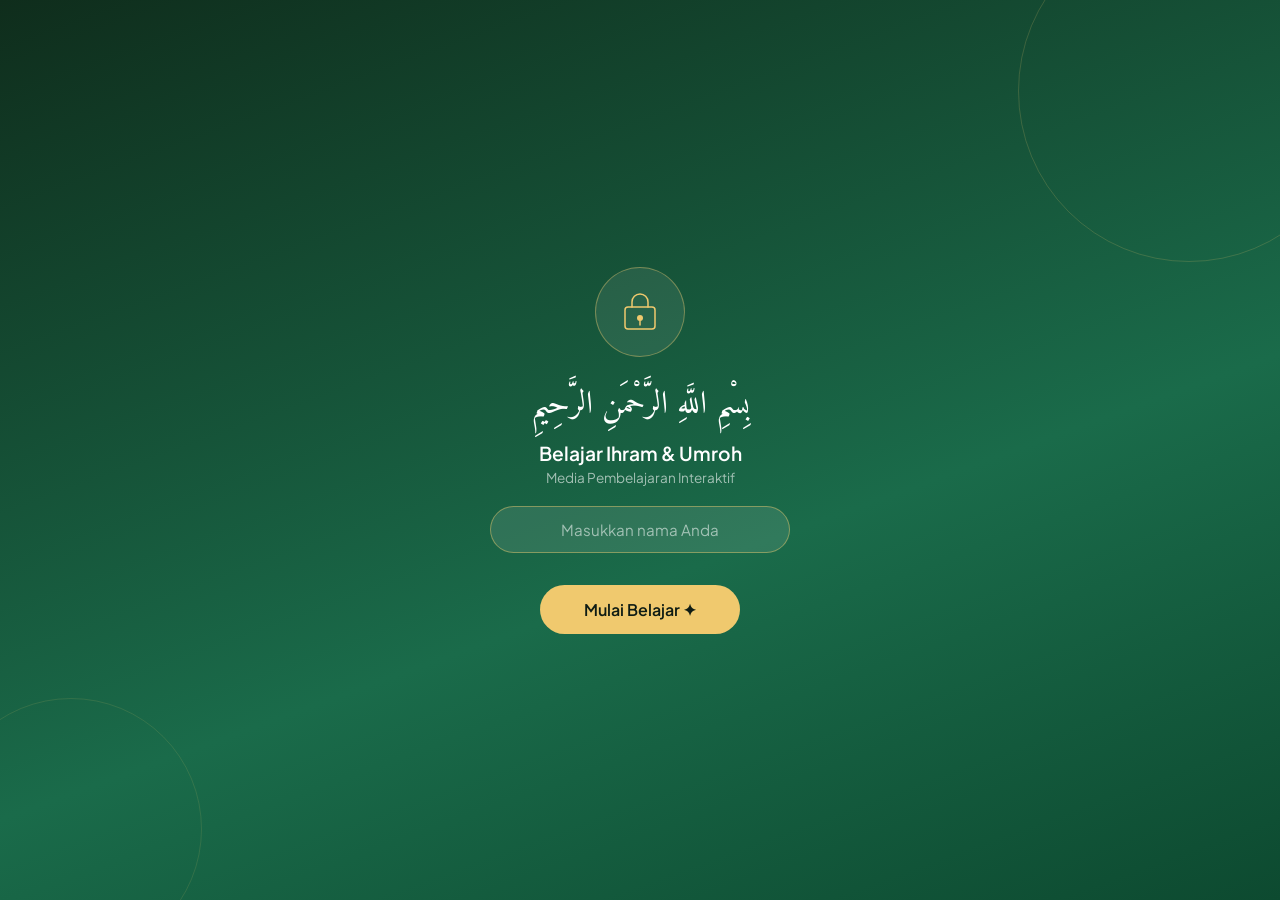
<file: index.html>
<!DOCTYPE html>
<html lang="id">
<head>
  <meta charset="UTF-8">
  <meta name="viewport" content="width=device-width, initial-scale=1.0">
  <title>Belajar Ihram & Umroh — Media Interaktif</title>
  <link href="https://fonts.googleapis.com/css2?family=Amiri:ital,wght@0,400;0,700;1,400&family=Plus+Jakarta+Sans:wght@300;400;500;600;700&display=swap" rel="stylesheet">

  <!-- Stylesheet dipecah per bagian (lihat folder css/). Urutan pemuatan
       menentukan cascade, jadi jangan diubah tanpa alasan. -->
  <link rel="stylesheet" href="css/base.css">
  <link rel="stylesheet" href="css/splash.css">
  <link rel="stylesheet" href="css/layout.css">
  <link rel="stylesheet" href="css/home.css">
  <link rel="stylesheet" href="css/lesson.css">
  <link rel="stylesheet" href="css/quiz.css">
  <link rel="stylesheet" href="css/certificate.css">
  <link rel="stylesheet" href="css/components.css">
</head>
<body>

  <div id="splash">
    <div class="splash-geo"></div>
    <div class="splash-logo">
      <svg viewBox="0 0 46 46" fill="none">
        <rect x="8" y="18" width="30" height="22" rx="3" stroke="#f0c96e" stroke-width="1.5" />
        <path d="M15 18V13a8 8 0 0116 0v5" stroke="#f0c96e" stroke-width="1.5" stroke-linecap="round" />
        <circle cx="23" cy="29" r="3" fill="#f0c96e" />
        <line x1="23" y1="32" x2="23" y2="36" stroke="#f0c96e" stroke-width="1.5" stroke-linecap="round" />
      </svg>
    </div>
    <div>
      <div class="splash-title">بِسْمِ اللَّهِ الرَّحْمَنِ الرَّحِيمِ</div>
      <div style="font-family:'Plus Jakarta Sans',sans-serif; font-size:1.2rem; color:#fff; text-align:center; font-weight:600; margin-top:8px;">
        Belajar Ihram & Umroh
      </div>
      <div class="splash-sub" style="margin-top:4px;">Media Pembelajaran Interaktif</div>
    </div>
    <input id="namaInput" class="splash-input" type="text" placeholder="Masukkan nama Anda" maxlength="40" autocomplete="name" />
    <button class="splash-btn" onclick="startApp()">Mulai Belajar ✦</button>
  </div>

  <div id="app">

    <div class="topbar">
      <div class="topbar-logo">
        <svg viewBox="0 0 18 18" fill="none">
          <rect x="2" y="8" width="14" height="9" rx="1.5" stroke="#fff" stroke-width="1.2" />
          <path d="M5 8V5.5a4 4 0 018 0V8" stroke="#fff" stroke-width="1.2" stroke-linecap="round" />
          <circle cx="9" cy="12" r="1.5" fill="#fff" />
        </svg>
      </div>
      <div class="topbar-title">Ihram & Umroh</div>
      <div class="topbar-progress">
        <span id="xpText">0 XP</span>
        <div class="progress-bar-top">
          <div class="progress-fill" id="topProgress" style="width:0%"></div>
        </div>
      </div>
    </div>

    <!-- Layar (Home, Modul 1–4, Kuis, Sertifikat) disuntikkan ke sini oleh
         js/main.js dari file-file di folder screens/. -->
    <div class="main-content" id="screensContainer"></div>

    <div class="bottom-nav" id="bottomNav">
      <div class="nav-indicator" id="navIndicator" style="width:20%; left:0%"></div>

      <button class="nav-btn active" onclick="navTo(0,'screenHome')" id="navHome">
        <svg viewBox="0 0 24 24" fill="none" stroke="currentColor" stroke-width="1.8">
          <path d="M3 12L12 4l9 8" />
          <path d="M5 10v9a1 1 0 001 1h4v-5h4v5h4a1 1 0 001-1v-9" />
        </svg>
        Beranda
      </button>

      <button class="nav-btn" onclick="navTo(1,'screenM1')" id="navM1">
        <svg viewBox="0 0 24 24" fill="none" stroke="currentColor" stroke-width="1.8">
          <rect x="4" y="4" width="16" height="16" rx="2" />
          <path d="M8 10h8M8 14h5" />
        </svg>
        Materi
      </button>

      <button class="nav-btn" onclick="goQuiz()" id="navQuiz">
        <svg viewBox="0 0 24 24" fill="none" stroke="currentColor" stroke-width="1.8">
          <circle cx="12" cy="12" r="9" />
          <path d="M12 8v4l3 3" />
        </svg>
        Kuis
      </button>

      <button class="nav-btn" onclick="openSertifikat()" id="navSert">
        <svg viewBox="0 0 24 24" fill="none" stroke="currentColor" stroke-width="1.8">
          <path d="M12 2l2 7h7l-5.5 4 2 7L12 16l-5.5 4 2-7L3 9h7z" />
        </svg>
        Sertifikat
      </button>
    </div>
  </div>

  <!-- Data terlebih dahulu, lalu modul logika. main.js dimuat terakhir karena
       ia yang men-fetch partial layar & menjalankan inisialisasi. -->
  <script src="js/data/larangan-data.js"></script>
  <script src="js/data/quiz-data.js"></script>
  <script src="js/state.js"></script>
  <script src="js/navigation.js"></script>
  <script src="js/quiz.js"></script>
  <script src="js/interactions.js"></script>
  <script src="js/audio.js"></script>
  <script src="js/main.js"></script>
</body>
</html>
</file>
<file: css/base.css>
:root {
  --green: #1a6b4a;
  --green-light: #2d9b6f;
  --green-pale: #e8f5ef;
  --green-mid: #c3e8d5;
  --gold: #b8892a;
  --gold-light: #f0c96e;
  --gold-pale: #fdf6e3;
  --dark: #0f1c14;
  --text: #1a2e22;
  --text-muted: #5a7a65;
  --border: #d4e8dc;
  --bg: #f4f9f6;
  --white: #ffffff;
  --red: #c0392b;
  --red-pale: #fdf0ee;
  --blue: #1a4a7a;
  --blue-pale: #eef3fb;
  --radius: 14px;
  --shadow: 0 4px 24px rgba(26, 107, 74, 0.10);
}

* {
  box-sizing: border-box;
  margin: 0;
  padding: 0;
}

body {
  font-family: 'Plus Jakarta Sans', sans-serif;
  background: var(--bg);
  color: var(--text);
  min-height: 100vh;
  overflow-x: hidden;
  padding-bottom: 70px;
}
</file>
<file: css/splash.css>
/* ─── SPLASH ─── */
#splash {
  position: fixed;
  inset: 0;
  background: linear-gradient(160deg, #0f2d1c 0%, #1a6b4a 60%, #0d4a30 100%);
  display: flex;
  flex-direction: column;
  align-items: center;
  justify-content: center;
  z-index: 9999;
  gap: 20px;
  transition: opacity 0.6s, transform 0.6s;
}

#splash.hide {
  opacity: 0;
  pointer-events: none;
  transform: scale(1.04);
}

.splash-geo {
  position: absolute;
  inset: 0;
  overflow: hidden;
  pointer-events: none;
}

.splash-geo::before {
  content: '';
  position: absolute;
  top: -80px;
  right: -80px;
  width: 340px;
  height: 340px;
  border: 1.5px solid rgba(240, 201, 110, 0.18);
  border-radius: 50%;
  animation: rotateSlow 30s linear infinite;
}

.splash-geo::after {
  content: '';
  position: absolute;
  bottom: -60px;
  left: -60px;
  width: 260px;
  height: 260px;
  border: 1px solid rgba(240, 201, 110, 0.12);
  border-radius: 50%;
  animation: rotateSlow 40s linear infinite reverse;
}

@keyframes rotateSlow {
  to { transform: rotate(360deg); }
}

.splash-logo {
  width: 90px;
  height: 90px;
  background: rgba(255, 255, 255, 0.08);
  border: 1.5px solid rgba(240, 201, 110, 0.4);
  border-radius: 50%;
  display: flex;
  align-items: center;
  justify-content: center;
  animation: pulseIn 1s ease;
  position: relative;
  z-index: 1;
}

.splash-logo svg {
  width: 46px;
  height: 46px;
}

@keyframes pulseIn {
  from { transform: scale(0.7); opacity: 0; }
  to { transform: scale(1); opacity: 1; }
}

.splash-title {
  font-family: 'Amiri', serif;
  font-size: 2rem;
  color: #fff;
  text-align: center;
  position: relative;
  z-index: 1;
  animation: fadeUp 0.8s 0.3s both;
}

.splash-sub {
  font-size: 0.85rem;
  color: rgba(255, 255, 255, 0.6);
  text-align: center;
  position: relative;
  z-index: 1;
  animation: fadeUp 0.8s 0.5s both;
}

.splash-input {
  width: min(300px, 80vw);
  padding: 13px 22px;
  border-radius: 50px;
  border: 1.5px solid rgba(240, 201, 110, 0.45);
  background: rgba(255, 255, 255, 0.10);
  color: #fff;
  font-family: 'Plus Jakarta Sans', sans-serif;
  font-size: 0.95rem;
  text-align: center;
  outline: none;
  position: relative;
  z-index: 1;
  animation: fadeUp 0.8s 0.6s both;
  transition: border-color 0.2s, background 0.2s;
}

.splash-input::placeholder {
  color: rgba(255, 255, 255, 0.55);
}

.splash-input:focus {
  border-color: var(--gold-light);
  background: rgba(255, 255, 255, 0.16);
}

.splash-btn {
  margin-top: 12px;
  background: var(--gold-light);
  color: var(--dark);
  border: none;
  padding: 14px 44px;
  border-radius: 50px;
  font-size: 1rem;
  font-family: 'Plus Jakarta Sans', sans-serif;
  font-weight: 600;
  cursor: pointer;
  animation: fadeUp 0.8s 0.7s both;
  position: relative;
  z-index: 1;
  transition: transform 0.15s, box-shadow 0.15s;
}

.splash-btn:hover {
  transform: translateY(-2px);
  box-shadow: 0 8px 24px rgba(184, 137, 42, 0.4);
}

@keyframes fadeUp {
  from { opacity: 0; transform: translateY(18px); }
  to { opacity: 1; transform: translateY(0); }
}
</file>
<file: css/layout.css>
/* ─── APP SHELL ─── */
#app {
  display: none;
  flex-direction: column;
  min-height: 100vh;
}

#app.visible {
  display: flex;
}

/* ─── TOPBAR ─── */
.topbar {
  background: var(--white);
  border-bottom: 1px solid var(--border);
  padding: 0 24px;
  height: 60px;
  display: flex;
  align-items: center;
  gap: 14px;
  position: sticky;
  top: 0;
  z-index: 100;
  box-shadow: 0 2px 12px rgba(26, 107, 74, 0.06);
}

.topbar-logo {
  width: 34px;
  height: 34px;
  background: var(--green);
  border-radius: 10px;
  display: flex;
  align-items: center;
  justify-content: center;
  flex-shrink: 0;
}

.topbar-logo svg {
  width: 18px;
  height: 18px;
}

.topbar-title {
  font-weight: 700;
  font-size: 0.95rem;
  color: var(--green);
  flex: 1;
}

.topbar-progress {
  display: flex;
  align-items: center;
  gap: 8px;
  font-size: 0.78rem;
  color: var(--text-muted);
}

.progress-bar-top {
  width: 100px;
  height: 5px;
  background: var(--green-mid);
  border-radius: 3px;
  overflow: hidden;
}

.progress-fill {
  height: 100%;
  background: var(--green);
  border-radius: 3px;
  transition: width 0.5s;
}

/* ─── MAIN LAYOUT ─── */
.main-content {
  flex: 1;
}

/* ─── SCREENS ─── */
.screen {
  display: none;
  animation: screenIn 0.35s ease;
}

.screen.active {
  display: block;
}

@keyframes screenIn {
  from { opacity: 0; transform: translateY(10px); }
  to { opacity: 1; transform: translateY(0); }
}

/* ─── BOTTOM NAV ─── */
.bottom-nav {
  position: fixed;
  bottom: 0; left: 0; right: 0;
  background: var(--white);
  border-top: 1px solid var(--border);
  display: flex;
  z-index: 100;
  box-shadow: 0 -4px 16px rgba(26, 107, 74, 0.06);
}

.nav-btn {
  flex: 1;
  padding: 10px 4px 14px;
  display: flex;
  flex-direction: column;
  align-items: center;
  gap: 4px;
  cursor: pointer;
  border: none;
  background: none;
  color: var(--text-muted);
  font-size: 0.65rem;
  font-weight: 500;
  font-family: 'Plus Jakarta Sans', sans-serif;
  transition: color 0.15s;
}

.nav-btn.active { color: var(--green); }
.nav-btn svg { width: 22px; height: 22px; }

.nav-indicator {
  position: absolute;
  top: 0;
  height: 2.5px;
  background: var(--green);
  border-radius: 0 0 2px 2px;
  transition: left 0.3s, width 0.3s;
}
</file>
<file: css/home.css>
/* ─── HOME ─── */
.home-hero {
  background: linear-gradient(135deg, #0f2d1c 0%, #1a6b4a 100%);
  padding: 40px 24px 50px;
  position: relative;
  overflow: hidden;
}

.home-hero::before {
  content: '';
  position: absolute;
  top: -40px;
  right: -40px;
  width: 200px;
  height: 200px;
  border: 1px solid rgba(240, 201, 110, 0.15);
  border-radius: 50%;
}

.home-hero::after {
  content: '';
  position: absolute;
  bottom: -60px;
  left: 20px;
  width: 160px;
  height: 160px;
  border: 1px solid rgba(240, 201, 110, 0.10);
  border-radius: 50%;
}

.home-bismillah {
  font-family: 'Amiri', serif;
  font-size: 1.6rem;
  color: var(--gold-light);
  text-align: center;
  margin-bottom: 6px;
  position: relative;
  z-index: 1;
}

.home-tagline {
  color: rgba(255, 255, 255, 0.75);
  text-align: center;
  font-size: 0.83rem;
  position: relative;
  z-index: 1;
}

.home-xp {
  margin-top: 20px;
  background: rgba(255, 255, 255, 0.10);
  border: 1px solid rgba(255, 255, 255, 0.15);
  border-radius: 12px;
  padding: 14px 18px;
  display: flex;
  align-items: center;
  gap: 12px;
  position: relative;
  z-index: 1;
}

.xp-icon { font-size: 1.5rem; }
.xp-info { flex: 1; }
.xp-label { font-size: 0.75rem; color: rgba(255, 255, 255, 0.6); }

.xp-bar-wrap {
  height: 6px;
  background: rgba(255, 255, 255, 0.15);
  border-radius: 3px;
  margin-top: 4px;
}

.xp-bar-fill {
  height: 100%;
  background: var(--gold-light);
  border-radius: 3px;
  width: 20%;
  transition: width 0.5s;
}

.xp-val {
  font-size: 0.82rem;
  color: var(--gold-light);
  font-weight: 600;
}

.modules-grid {
  padding: 24px;
  display: grid;
  grid-template-columns: 1fr 1fr;
  gap: 14px;
  max-width: 700px;
  margin: 0 auto;
}

.module-card {
  background: var(--white);
  border: 1px solid var(--border);
  border-radius: var(--radius);
  padding: 20px 16px;
  cursor: pointer;
  transition: transform 0.18s, box-shadow 0.18s, border-color 0.18s;
  position: relative;
  overflow: hidden;
}

.module-card:hover {
  transform: translateY(-3px);
  box-shadow: var(--shadow);
  border-color: var(--green-mid);
}

.module-card.locked {
  opacity: 0.55;
  cursor: not-allowed;
}

.module-card.locked:hover {
  transform: none;
  box-shadow: none;
}

.module-card.done {
  border-color: var(--green);
}

.module-card.done::after {
  content: '✓';
  position: absolute;
  top: 10px;
  right: 12px;
  background: var(--green);
  color: #fff;
  width: 20px;
  height: 20px;
  border-radius: 50%;
  font-size: 0.7rem;
  display: flex;
  align-items: center;
  justify-content: center;
}

.module-icon {
  width: 44px;
  height: 44px;
  border-radius: 12px;
  display: flex;
  align-items: center;
  justify-content: center;
  font-size: 1.4rem;
  margin-bottom: 10px;
}

.module-num {
  font-size: 0.7rem;
  font-weight: 600;
  color: var(--text-muted);
  margin-bottom: 2px;
  letter-spacing: 0.06em;
  text-transform: uppercase;
}

.module-name {
  font-weight: 700;
  font-size: 0.9rem;
  color: var(--text);
  line-height: 1.3;
}

.module-desc {
  font-size: 0.75rem;
  color: var(--text-muted);
  margin-top: 4px;
  line-height: 1.4;
}

.module-prog {
  height: 3px;
  background: var(--border);
  border-radius: 2px;
  margin-top: 12px;
}

.module-prog-fill {
  height: 100%;
  border-radius: 2px;
  transition: width 0.5s;
}

/* module colors */
.m1 .module-icon { background: #e8f5ef; }
.m2 .module-icon { background: #eef3fb; }
.m3 .module-icon { background: #fdf0ee; }
.m4 .module-icon { background: #fdf6e3; }

.m1 .module-prog-fill { background: var(--green); }
.m2 .module-prog-fill { background: var(--blue); }
.m3 .module-prog-fill { background: var(--red); }
.m4 .module-prog-fill { background: var(--gold); }
</file>
<file: css/lesson.css>
/* ─── LESSON SCREEN ─── */
.lesson-header {
  background: var(--white);
  border-bottom: 1px solid var(--border);
  padding: 16px 24px;
  display: flex;
  align-items: center;
  gap: 12px;
}

.btn-back {
  background: none;
  border: 1px solid var(--border);
  border-radius: 8px;
  padding: 7px 12px;
  font-size: 0.82rem;
  cursor: pointer;
  color: var(--text-muted);
  display: flex;
  align-items: center;
  gap: 5px;
  transition: background 0.15s;
}

.btn-back:hover {
  background: var(--bg);
}

.lesson-title-bar { flex: 1; }
.lesson-title-bar h2 { font-size: 1rem; font-weight: 700; }
.lesson-title-bar p { font-size: 0.76rem; color: var(--text-muted); }

.lesson-body {
  max-width: 700px;
  margin: 0 auto;
  padding: 24px;
}

.lesson-tab-bar {
  display: flex;
  gap: 6px;
  margin-bottom: 20px;
  overflow-x: auto;
  padding-bottom: 2px;
}

.lesson-tab {
  padding: 8px 16px;
  border-radius: 8px;
  font-size: 0.82rem;
  font-weight: 500;
  cursor: pointer;
  border: 1px solid var(--border);
  background: var(--white);
  color: var(--text-muted);
  white-space: nowrap;
  transition: all 0.15s;
  flex-shrink: 0;
}

.lesson-tab.active {
  background: var(--green);
  color: #fff;
  border-color: var(--green);
}

.tab-content { display: none; }
.tab-content.active {
  display: block;
  animation: screenIn 0.25s ease;
}

/* Content cards */
.content-card {
  background: var(--white);
  border: 1px solid var(--border);
  border-radius: var(--radius);
  padding: 22px;
  margin-bottom: 14px;
}

.content-card h3 {
  font-size: 1rem;
  font-weight: 700;
  margin-bottom: 10px;
  color: var(--green);
  display: flex;
  align-items: center;
  gap: 8px;
}

.content-card p {
  font-size: 0.88rem;
  line-height: 1.75;
  color: var(--text);
}

/* Arabic text */
.arabic-text {
  font-family: 'Amiri', serif;
  font-size: 1.8rem;
  color: var(--green);
  direction: rtl;
  text-align: center;
  line-height: 2.2;
  padding: 16px;
  background: var(--green-pale);
  border-radius: 10px;
  border: 1px solid var(--green-mid);
  margin: 12px 0;
}

.latin-text {
  font-size: 0.9rem;
  color: var(--text-muted);
  font-style: italic;
  text-align: center;
  margin: 6px 0 2px;
}

.translate-text {
  font-size: 0.88rem;
  font-weight: 500;
  color: var(--text);
  text-align: center;
  margin-bottom: 12px;
}

/* Audio button */
.audio-btn {
  display: flex;
  align-items: center;
  gap: 10px;
  background: var(--green-pale);
  border: 1px solid var(--green-mid);
  border-radius: 50px;
  padding: 10px 20px;
  cursor: pointer;
  font-size: 0.85rem;
  font-weight: 500;
  color: var(--green);
  transition: background 0.15s;
  width: fit-content;
  margin: 0 auto;
}

.audio-btn:hover {
  background: var(--green-mid);
}

.audio-dot {
  width: 10px;
  height: 10px;
  border-radius: 50%;
  background: var(--green);
  animation: audioPulse 1s infinite;
}

@keyframes audioPulse {
  0%, 100% { opacity: 1; transform: scale(1); }
  50% { opacity: 0.5; transform: scale(0.8); }
}

.audio-dot.paused {
  animation: none;
  opacity: 0.4;
}

/* Larangan grid */
.larangan-grid {
  display: grid;
  grid-template-columns: repeat(3, 1fr);
  gap: 10px;
}

.larangan-item {
  background: var(--red-pale);
  border: 1px solid #f5cbc6;
  border-radius: 12px;
  padding: 14px 10px;
  text-align: center;
  cursor: pointer;
  transition: transform 0.15s, box-shadow 0.15s;
}

.larangan-item:hover {
  transform: translateY(-2px);
  box-shadow: 0 4px 14px rgba(192, 57, 43, 0.12);
}

.larangan-item.selected {
  background: #fce4e1;
  border-color: var(--red);
}

.larangan-emoji {
  font-size: 1.6rem;
  display: block;
  margin-bottom: 6px;
}

.larangan-name {
  font-size: 0.72rem;
  font-weight: 600;
  color: var(--red);
  line-height: 1.3;
}

.larangan-detail {
  margin-top: 14px;
  background: var(--white);
  border: 1px solid var(--border);
  border-radius: 12px;
  padding: 18px;
  display: none;
}

.larangan-detail.show {
  display: block;
  animation: screenIn 0.25s ease;
}

.larangan-detail h4 {
  font-size: 0.95rem;
  font-weight: 700;
  color: var(--red);
  margin-bottom: 8px;
}

.larangan-detail p {
  font-size: 0.85rem;
  line-height: 1.65;
  color: var(--text);
}

.dam-badge {
  display: inline-block;
  background: #fdf6e3;
  border: 1px solid #e0c070;
  color: var(--gold);
  border-radius: 6px;
  padding: 4px 10px;
  font-size: 0.75rem;
  font-weight: 600;
  margin-top: 8px;
}

/* Timeline umroh */
.timeline {
  position: relative;
}

.timeline-item {
  display: flex;
  gap: 16px;
  margin-bottom: 0;
  cursor: pointer;
}

.timeline-left {
  display: flex;
  flex-direction: column;
  align-items: center;
}

.tl-dot {
  width: 38px;
  height: 38px;
  border-radius: 50%;
  display: flex;
  align-items: center;
  justify-content: center;
  font-weight: 700;
  font-size: 1rem;
  color: #fff;
  flex-shrink: 0;
  transition: transform 0.15s;
}

.timeline-item:hover .tl-dot {
  transform: scale(1.1);
}

.tl-line {
  width: 2px;
  flex: 1;
  min-height: 20px;
  background: var(--border);
  margin: 4px 0;
}

.tl-content {
  flex: 1;
  padding-bottom: 20px;
}

.tl-title {
  font-weight: 700;
  font-size: 0.95rem;
  margin-bottom: 3px;
}

.tl-sub {
  font-size: 0.8rem;
  color: var(--text-muted);
}

.tl-expand {
  margin-top: 10px;
  background: var(--green-pale);
  border-radius: 10px;
  padding: 12px;
  display: none;
}

.tl-expand.open {
  display: block;
  animation: screenIn 0.2s ease;
}

.tl-expand p {
  font-size: 0.83rem;
  line-height: 1.65;
  color: var(--text);
}

.tl-doa {
  margin-top: 10px;
  font-family: 'Amiri', serif;
  font-size: 1.1rem;
  direction: rtl;
  color: var(--green);
  background: var(--green-mid);
  padding: 10px;
  border-radius: 8px;
  text-align: center;
}
</file>
<file: css/quiz.css>
/* Kuis */
.quiz-wrap {
  max-width: 600px;
  margin: 0 auto;
  padding: 24px;
}

.quiz-header {
  background: var(--white);
  border: 1px solid var(--border);
  border-radius: var(--radius);
  padding: 18px 22px;
  margin-bottom: 16px;
}

.quiz-meta {
  display: flex;
  justify-content: space-between;
  align-items: center;
  margin-bottom: 10px;
}

.quiz-num {
  font-size: 0.82rem;
  color: var(--text-muted);
  font-weight: 500;
}

.quiz-timer {
  font-size: 0.82rem;
  font-weight: 600;
  color: var(--green);
}

.quiz-prog {
  height: 5px;
  background: var(--border);
  border-radius: 3px;
  overflow: hidden;
}

.quiz-prog-fill {
  height: 100%;
  background: var(--green);
  border-radius: 3px;
  transition: width 0.4s;
}

.quiz-question {
  font-size: 0.95rem;
  font-weight: 600;
  line-height: 1.6;
  color: var(--text);
}

.quiz-options {
  display: flex;
  flex-direction: column;
  gap: 10px;
  margin-top: 14px;
}

.quiz-opt {
  background: var(--white);
  border: 1.5px solid var(--border);
  border-radius: 10px;
  padding: 13px 16px;
  cursor: pointer;
  font-size: 0.88rem;
  display: flex;
  align-items: center;
  gap: 12px;
  transition: border-color 0.15s, background 0.15s;
}

.quiz-opt:hover, .quiz-opt.correct {
  border-color: var(--green);
  background: var(--green-pale);
}

.quiz-opt.wrong {
  border-color: var(--red);
  background: var(--red-pale);
}

.opt-letter {
  width: 28px;
  height: 28px;
  border-radius: 8px;
  background: var(--bg);
  border: 1px solid var(--border);
  display: flex;
  align-items: center;
  justify-content: center;
  font-size: 0.8rem;
  font-weight: 700;
  flex-shrink: 0;
  color: var(--text-muted);
}

.quiz-opt.correct .opt-letter {
  background: var(--green);
  color: #fff;
  border-color: var(--green);
}

.quiz-opt.wrong .opt-letter {
  background: var(--red);
  color: #fff;
  border-color: var(--red);
}

.feedback-box {
  margin-top: 12px;
  border-radius: 10px;
  padding: 12px 16px;
  font-size: 0.85rem;
  line-height: 1.6;
  display: none;
}

.feedback-box.show {
  display: block;
  animation: screenIn 0.2s ease;
}

.feedback-box.correct {
  background: var(--green-pale);
  border: 1px solid var(--green-mid);
  color: var(--green);
}

.feedback-box.wrong {
  background: var(--red-pale);
  border: 1px solid #f5cbc6;
  color: var(--red);
}

.btn-primary {
  background: var(--green);
  color: #fff;
  border: none;
  border-radius: 50px;
  padding: 13px 32px;
  font-size: 0.95rem;
  font-family: 'Plus Jakarta Sans', sans-serif;
  font-weight: 600;
  cursor: pointer;
  transition: background 0.15s, transform 0.1s;
  display: block;
  width: 100%;
  margin-top: 14px;
}

.btn-primary:hover {
  background: #155a3c;
  transform: translateY(-1px);
}

.btn-primary:disabled {
  opacity: 0.5;
  cursor: not-allowed;
  transform: none;
}

/* Hasil kuis */
.hasil-card {
  background: var(--white);
  border: 1px solid var(--border);
  border-radius: var(--radius);
  padding: 32px;
  text-align: center;
}

.hasil-score {
  font-size: 4rem;
  font-weight: 700;
  color: var(--green);
  line-height: 1;
}

.hasil-label {
  font-size: 0.85rem;
  color: var(--text-muted);
  margin-top: 4px;
}

.hasil-status {
  margin-top: 14px;
  font-size: 1rem;
  font-weight: 600;
}

.hasil-status.lulus { color: var(--green); }
.hasil-status.gagal { color: var(--red); }

.hasil-pesan {
  font-size: 0.85rem;
  color: var(--text-muted);
  margin-top: 8px;
  line-height: 1.6;
}
</file>
<file: css/certificate.css>
/* Sertifikat */
.sertifikat {
  background: var(--white);
  border: 2px solid var(--gold);
  border-radius: 16px;
  padding: 36px 32px;
  text-align: center;
  position: relative;
  overflow: hidden;
}

.sertifikat::before {
  content: '';
  position: absolute;
  top: 0; left: 0; right: 0;
  height: 6px;
  background: linear-gradient(90deg, var(--green), var(--gold-light), var(--green));
}

.sertifikat-title {
  font-family: 'Amiri', serif;
  font-size: 1.6rem;
  color: var(--green);
  margin-bottom: 6px;
}

.sertifikat-sub {
  font-size: 0.85rem;
  color: var(--text-muted);
}

.sertifikat-name {
  font-size: 1.5rem;
  font-weight: 700;
  color: var(--text);
  margin: 20px 0 8px;
  border-bottom: 1.5px solid var(--border);
  padding-bottom: 16px;
}

.sertifikat-desc {
  font-size: 0.85rem;
  color: var(--text-muted);
  line-height: 1.6;
}

.sertifikat-seal {
  margin: 20px auto 0;
  width: 70px;
  height: 70px;
  border-radius: 50%;
  background: var(--green);
  color: #fff;
  display: flex;
  flex-direction: column;
  align-items: center;
  justify-content: center;
  font-size: 0.6rem;
  font-weight: 700;
  text-align: center;
  line-height: 1.4;
  border: 3px solid var(--gold-light);
}
</file>
<file: css/components.css>
/* Infographics / extra */
.info-row {
  display: flex;
  align-items: flex-start;
  gap: 12px;
  margin-bottom: 14px;
}

.info-icon {
  width: 36px;
  height: 36px;
  border-radius: 10px;
  background: var(--green-pale);
  display: flex;
  align-items: center;
  justify-content: center;
  font-size: 1.1rem;
  flex-shrink: 0;
}

.info-text h4 {
  font-size: 0.88rem;
  font-weight: 600;
  margin-bottom: 2px;
}

.info-text p {
  font-size: 0.82rem;
  color: var(--text-muted);
  line-height: 1.5;
}

.badge {
  display: inline-block;
  padding: 3px 10px;
  border-radius: 20px;
  font-size: 0.72rem;
  font-weight: 600;
}

.badge-green { background: var(--green-pale); color: var(--green); border: 1px solid var(--green-mid); }
.badge-gold { background: var(--gold-pale); color: var(--gold); border: 1px solid #e0c070; }
.badge-red { background: var(--red-pale); color: var(--red); border: 1px solid #f5cbc6; }

.section-label {
  font-size: 0.7rem;
  font-weight: 700;
  text-transform: uppercase;
  letter-spacing: 0.08em;
  color: var(--text-muted);
  margin-bottom: 10px;
  display: block;
}

/* ─── AKSESIBILITAS ─── */

/* Elemen interaktif ini kini memakai <button> (agar bisa diakses keyboard).
   Netralkan hanya gaya bawaan tombol yang berbeda dari <div> — font & appearance.
   Warna, border, padding, ukuran font, dan cursor tetap dari kelas masing-masing
   (didefinisikan di lesson.css/quiz.css), jadi tampilan tidak berubah. */
.lesson-tab,
.larangan-item,
.quiz-opt {
  font-family: inherit;
  appearance: none;
  -webkit-appearance: none;
}

/* .quiz-opt mengisi penuh lebar kolom seperti versi <div> sebelumnya. */
.quiz-opt {
  width: 100%;
  text-align: left;
}

/* Indikator fokus keyboard yang jelas (jangan menghilangkan outline). */
.lesson-tab:focus-visible,
.larangan-item:focus-visible,
.quiz-opt:focus-visible,
.timeline-item:focus-visible,
.nav-btn:focus-visible,
.btn-primary:focus-visible,
.btn-back:focus-visible,
.audio-btn:focus-visible,
.splash-btn:focus-visible,
.splash-input:focus-visible,
.btn-reset:focus-visible {
  outline: 2px solid var(--green);
  outline-offset: 2px;
}

/* Tombol kecil "Mulai ulang progres" di beranda */
.btn-reset {
  background: none;
  border: none;
  color: var(--text-muted);
  font-family: 'Plus Jakarta Sans', sans-serif;
  font-size: 0.78rem;
  font-weight: 500;
  cursor: pointer;
  padding: 6px 12px;
  border-radius: 8px;
  transition: color 0.15s, background 0.15s;
}

.btn-reset:hover {
  color: var(--red);
  background: var(--red-pale);
}

/* responsive */
@media (max-width: 480px) {
  .modules-grid { grid-template-columns: 1fr 1fr; gap: 10px; padding: 16px; }
  .larangan-grid { grid-template-columns: repeat(3, 1fr); }
  .lesson-body, .quiz-wrap { padding: 16px; }
}
</file>
